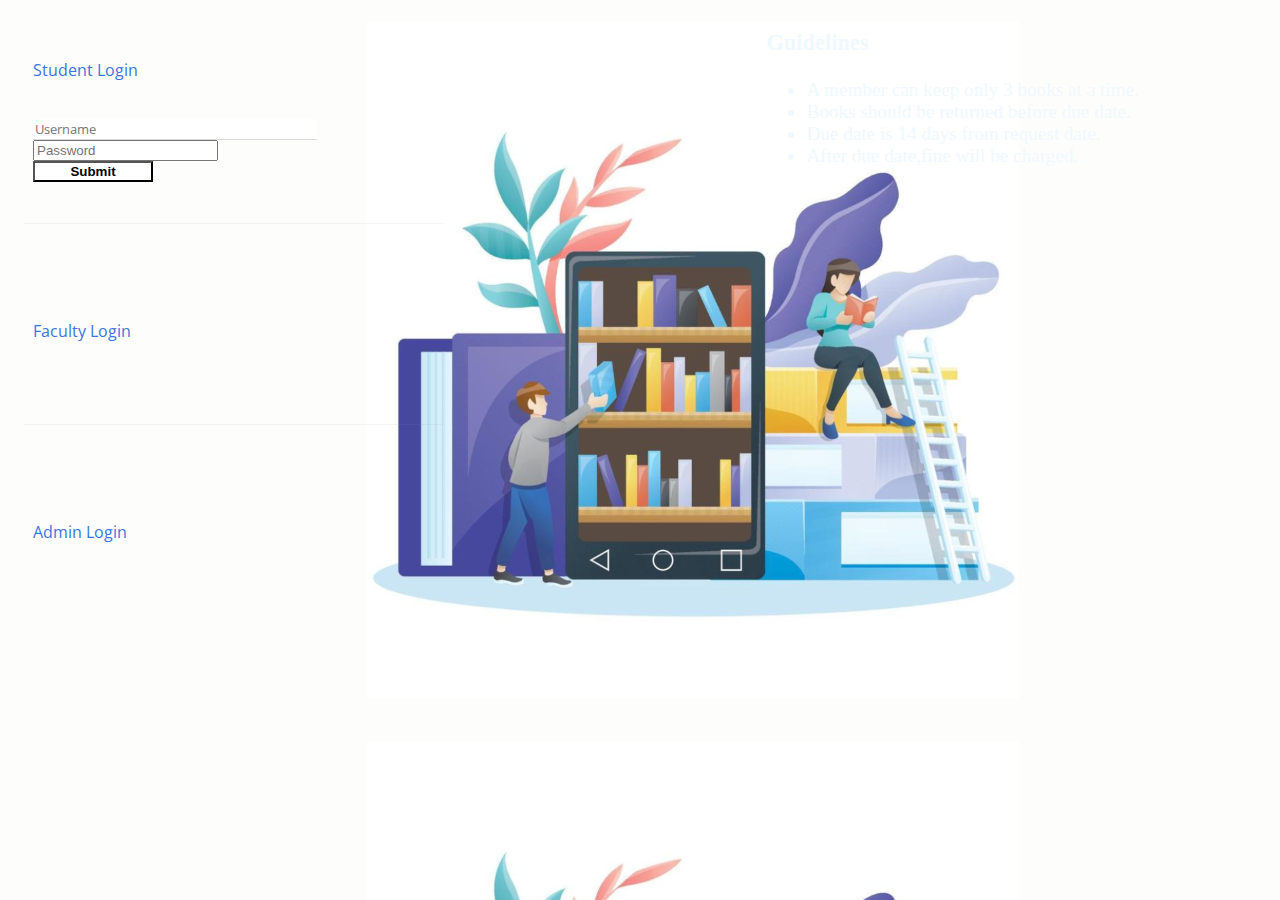
<file: login.html>
<!-- <!DOCTYPE html>
<html lang="en">
<head>
    <meta charset="UTF-8">
    <meta name="viewport" content="width=device-width, initial-scale=1.0">
    <title>BookBuddy:Login</title>
    <link rel="stylesheet" href="logg.css">
    
</head>
<body>
  <div class="Guide">
    <h3>Guidelines</h3>
    <ul>
      <li>A member can keep only 3 books at a time.</li>
      <li>Books should be returned before due date.</li>
      <li>Due date is 14 days from request date.</li>
      <li>After due date,fine will be charged.</li>
    </ul>
  </div>   
    <div class='container'>
        <section>
          <input checked name='login' type='radio'>
          <p>
            Student Login
          </p>
          <form class="studentForm"> 
            <input id="studentUsername" placeholder='Username' type='text'>
            <input id="studentPassword" placeholder='Password' type='password' required>
            <br>
            <button id="studentSubmit" class="button">Submit</button>
          </form>
        </section>
        <section>
          <input name='login' type='radio'>
          <p>
            Faculty Login
          </p>
          <form class="facultyForm">
            <input id='facultyUsername'placeholder='Username' type='text'>
            <input id='facultyPassword' placeholder='Password' type='password'required><br>
            <button id="facultySubmit" class="button">Submit</button>
          </form>
        </section>
        <section>
          <input name='login' type='radio'>
          <p>
            Admin Login
          </p>
          <form class="adminForm">
            <input id='adminUsername' placeholder='Username' type='text'>
            <input id='adminPassword' placeholder='Password' type='password' required><br>
            <button id="adminSubmit" class="button">Submit</button>
          </form>
        </section>
      </div>
   
</body>
<script src="logg.js"></script>
</html> -->
<!DOCTYPE html>
<html lang="en">
<head>
    <meta charset="UTF-8">
    <meta name="viewport" content="width=device-width, initial-scale=1.0">
    <title>BookBuddy:Login</title>
    <link rel="stylesheet" href="logg.css">
    
</head>
<body>
  <div class="Guide">
    <h3>Guidelines</h3>
    <ul>
      <li>A member can keep only 3 books at a time.</li>
      <li>Books should be returned before due date.</li>
      <li>Due date is 14 days from request date.</li>
      <li>After due date,fine will be charged.</li>
    </ul>
  </div>   
    <div class='container'>
        <section>
          <input checked name='login' type='radio'>
          <p>
            Student Login
          </p>
          <form class="studentForm" action="login.php" method="post"> 
            <input id="studentUsername" name="email" placeholder='Username' type='text'>
            <input id="studentPassword" name="password" placeholder='Password' type='password' required>
            <br>
            <button id="studentSubmit" class="button" type="submit">Submit</button>
          </form>
        </section>
        <section>
          <input name='login' type='radio'>
          <p>
            Faculty Login
          </p>
          <form class="facultyForm" action="login.php" method="post">
            <input id='facultyUsername' name="email" placeholder='Username' type='text'>
            <input id='facultyPassword' name="password" placeholder='Password' type='password'required><br>
            <button id="facultySubmit" class="button" type="submit">Submit</button>
          </form>
        </section>
        <section>
          <input name='login' type='radio'>
          <p>
            Admin Login
          </p>
          <form class="adminForm" action="login.php" method="post">
            <input id='adminUsername' name="email" placeholder='Username' type='text'>
            <input id='adminPassword' name="password" placeholder='Password' type='password' required><br>
            <button id="adminSubmit" class="button" type="submit">Submit</button>
          </form>
        </section>
      </div>
   
</body>
<script src="logg.js"></script>
</html>
</file>
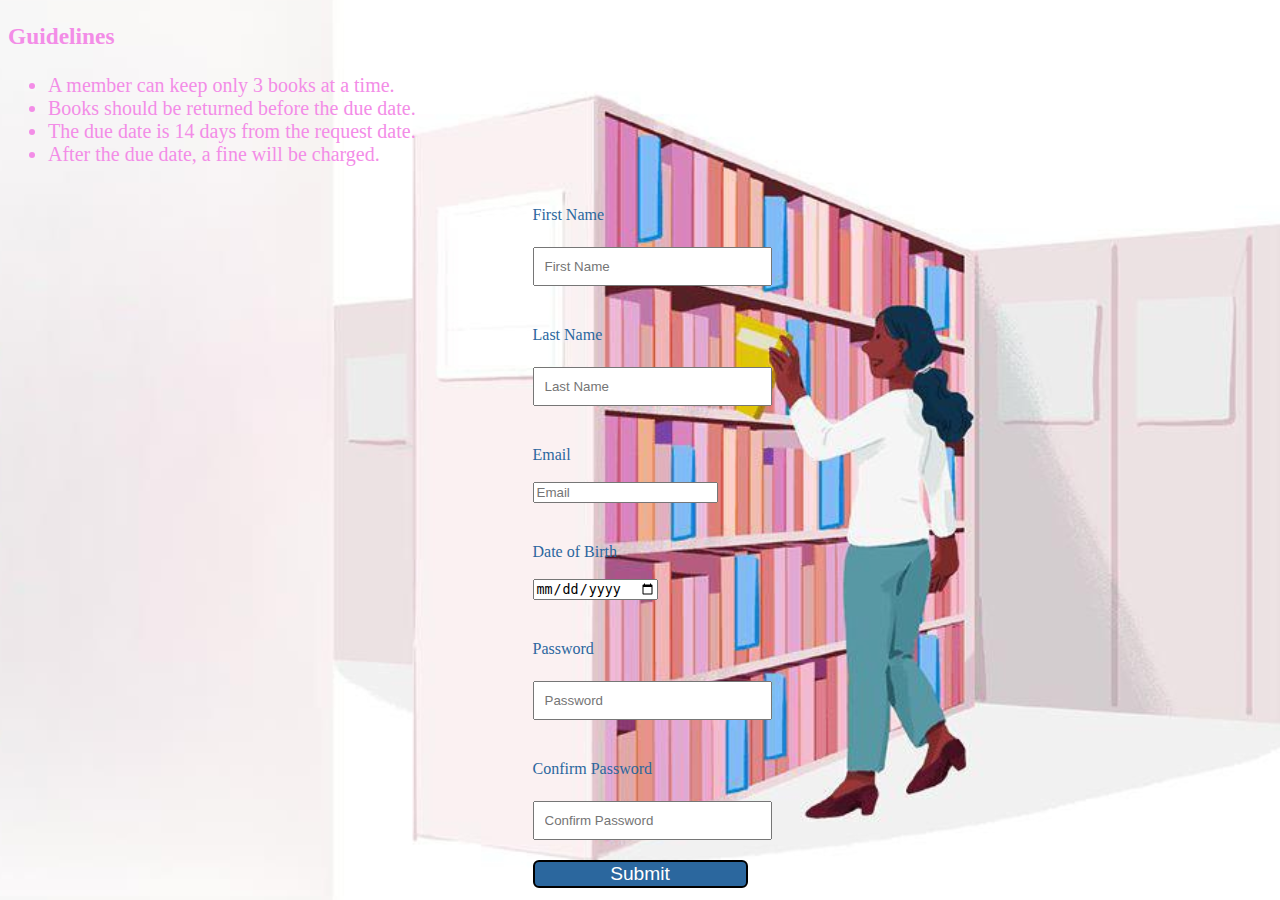
<file: register.html>
<!DOCTYPE html>
<html lang="en">
<head>
    <link rel="stylesheet" href="reg.css">
    <meta charset="UTF-8">
    <meta name="viewport" content="width=device-width, initial-scale=1.0">
    <title>Book Buddy:Register</title>
</head>
<body>
    <div class="Guide">
        <h3>Guidelines</h3>
        <ul>
            <li>A member can keep only 3 books at a time.</li>
            <li>Books should be returned before the due date.</li>
            <li>The due date is 14 days from the request date.</li>
            <li>After the due date, a fine will be charged.</li>
        </ul>
    </div>

    <form action="register.php" method="post">
        <label for="first_name">First Name</label><br/>
        <input type="text" name="first_name" id="first_name" placeholder="First Name" required><br/>
        <label for="last_name">Last Name</label><br/>
        <input type="text" name="last_name" id="last_name" placeholder="Last Name" required><br/>
        <label for="email">Email</label><br/>
        <input type="email" id="email" name="email" placeholder="Email" required><br/>
        <label for="dob">Date of Birth</label><br/>
        <input type="date" id="dob" name="dob" required><br/>
        <label for="password">Password</label><br/>
        <input type="password" id="password" name="password" placeholder="Password" required><br/>
        <label for="confirm_password">Confirm Password</label><br/>
        <input type="password" id="confirm_password" name="confirm_password" placeholder="Confirm Password" required><br/>
        <input type="submit" value="Submit"> 
    </form>
</body>
</html>
</file>
<file: logg.css>
@import url(https://fonts.googleapis.com/css?family=Open+Sans);
.font, .container section input[type=text], .container section p, .container h1 {
  color: #3b74df;
  font-family: "Open Sans", sans-serif;
}

.transition, .container section input[type=radio]:checked ~ p, .container section input[type=text]:focus, .container section input[type=text], .container section p {
  transition: all 0.25s ease;
}

.fullWidth, .container section input[type=radio], .container section {
  width: 100%;
}

.container {
  padding: 15px;
  height: auto;
  width: 400px;
}
.container h1 {
  font-size: 1.4em;
}
.container section {
  border-bottom: 1px solid rgba(150, 150, 200, 0.1);
  overflow: hidden;
  height: 200px;
  padding: 0 10px;
  position: relative;
}
.container section:last-child {
  border: none;
}
.container section p {
  height: 100%;
  padding-top: 20%;
  margin-bottom: 10px;
}
.container section input[type=submit] {
  width: 28%;
  padding: 8px 0;
  margin-top: -6px;
  background: none;
  border: none;
  border: 1px solid rgba(150, 150, 150, 0.35);
}
.container section input[type=text] {
  width: 70%;
  border: none;
  border-bottom: 1px solid rgba(150, 150, 150, 0.35);
  box-shadow: none;
}
.container section input[type=text]:last-child {
  margin-top: 6px;
}
.container section input[type=text]:focus {
  outline: none;
  box-shadow: 0 0 3px rgba(100, 100, 100, 0.15);
}
.container section input[type=radio] {
  height: 100%;
  left: 0;
  opacity: 0;
  position: absolute;
  cursor: pointer;
}
.container section input[type=radio]:checked {
  left: -1000000px;
}
.container section input[type=radio]:checked ~ p {
  padding-top: 5%;
  height: 25%;
}
body{
    background: url(back6.png);
    background-size: cover;
    background-position-x:right;
  }
.button{
  width: 120px;
  font-weight: bolder;background-color: white;
}
.button:hover{
  background-color: darkgray;
}
.Guide{
  float: right;
  background-color: none;
  color: aliceblue;
  width: 40%;
  font-family: 'Times New Roman', Times, serif;
  font-size: larger;
}
</file>
<file: reg.css>
body{
    background:url(back7.jpg);
    background-position-x:right ;
    background-size: cover;
}
label {
    display: block;
    margin-top: 40px;
    font-style: bold;
    color:#2b679e;
  }
  
  input[type="text"], input[type="password"] {
    width: 100%;
    padding: 10px;
    margin-top: 5px;
  }
  
  input[type="submit"] {
    margin-top: 20px;
    position: relative;
    background-color: #2b679e;
    color: white;
    border-radius: 6px;
    border: 2px solid black;
    width: 215px;
    font-size: larger;
  }
  form {
    width: 215px;
    margin: 0 auto;
  }
  .Guide{
    background-color: none;
    color: rgb(243, 141, 231);
    width: 40%;
    font-family: 'Times New Roman', Times, serif;
    font-size: 20px;
  }
</file>
